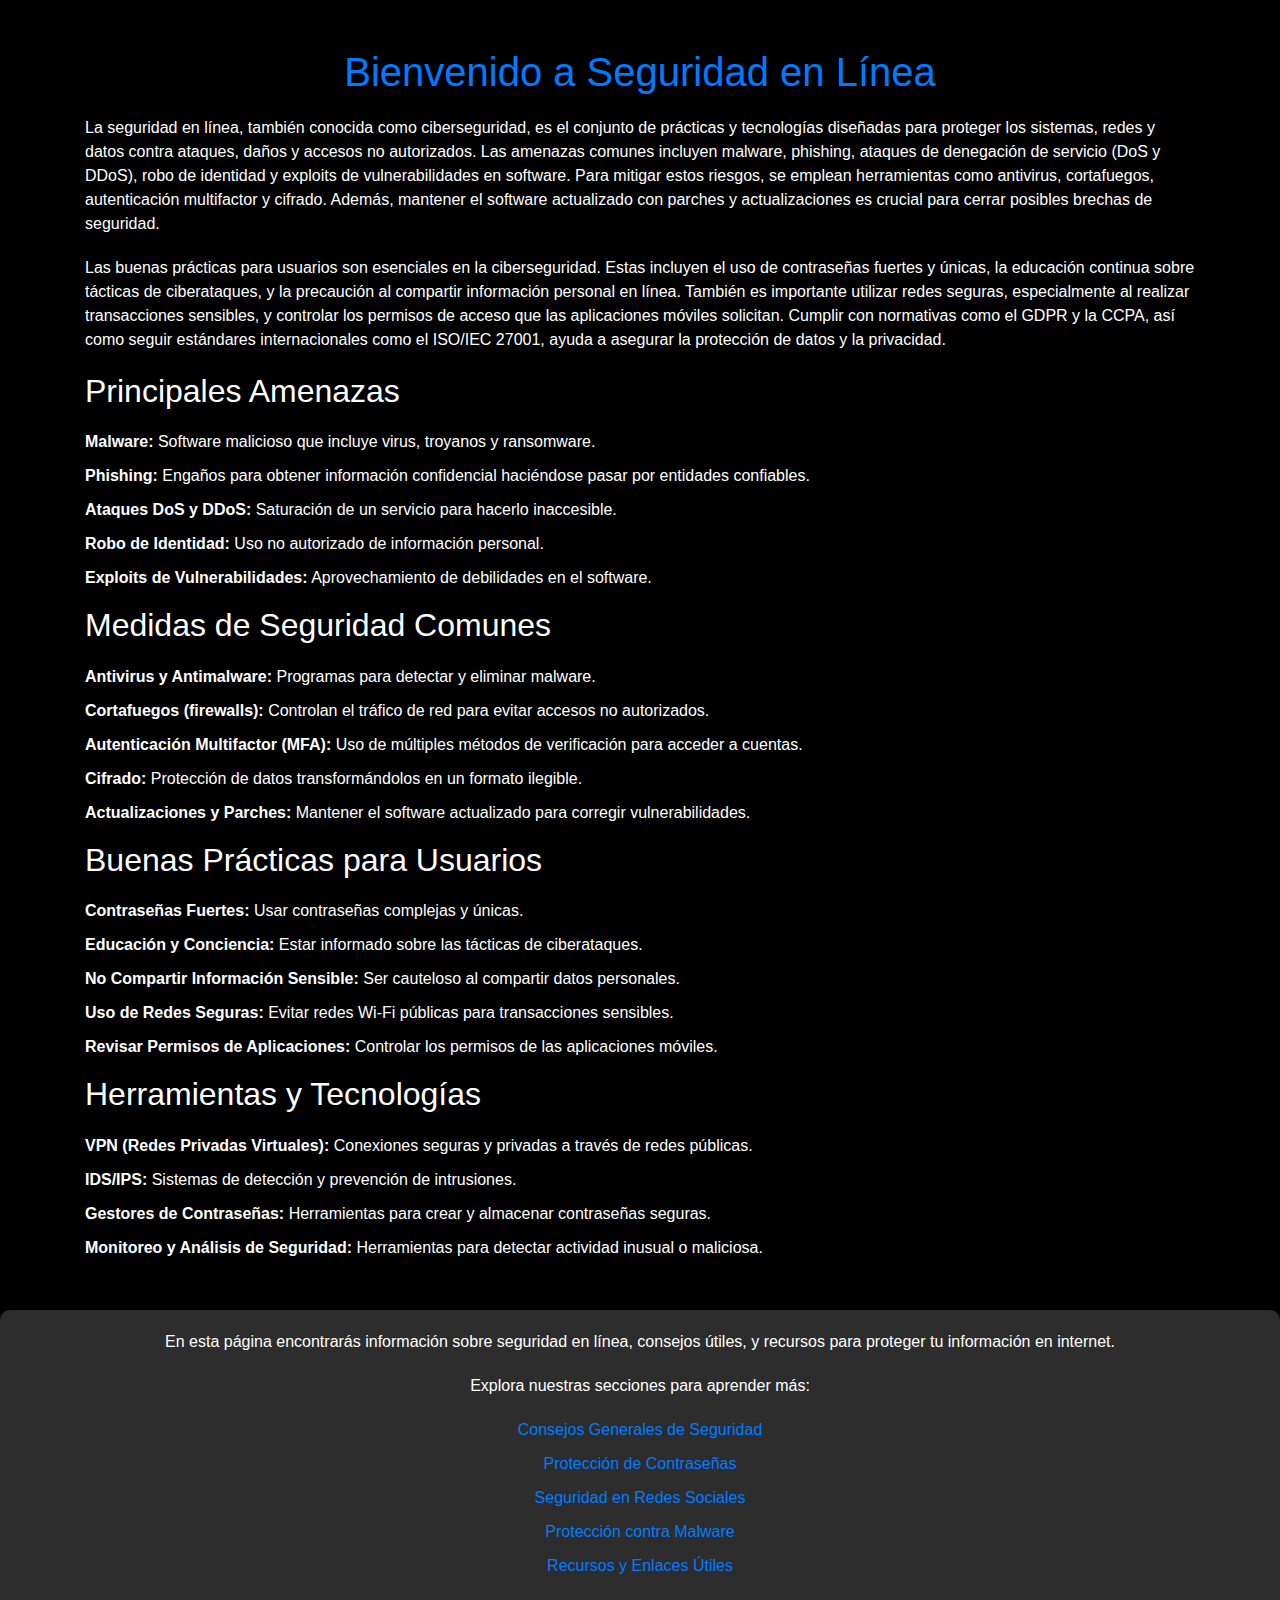
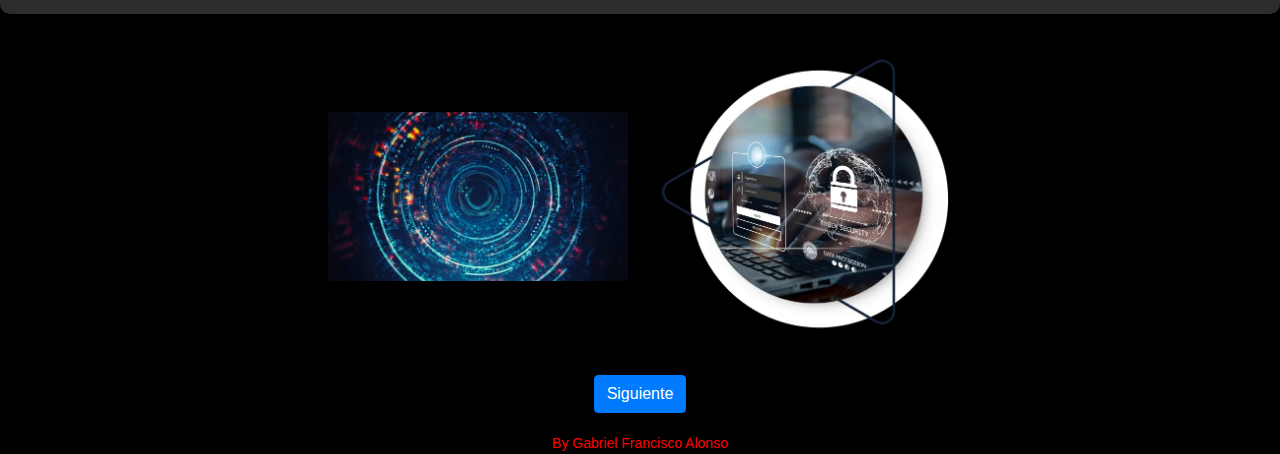
<file: index.html>
<!DOCTYPE html>
<html lang="es">
<head>
    <meta charset="UTF-8">
    <meta name="viewport" content="width=device-width, initial-scale=1.0">
    <title>Página de Inicio - Seguridad en Línea</title>
    <link rel="stylesheet" href="https://maxcdn.bootstrapcdn.com/bootstrap/4.5.2/css/bootstrap.min.css">
    <link rel="stylesheet" href="css/styles.css">
    <style>
        body {
            background-color: #000000; /* Fondo negro */
            color: #ffffff; /* Texto blanco para mayor contraste */
        }
        h1, h2, p {
            margin-bottom: 20px;
        }
        ul {
            list-style-type: none;
            padding-left: 0;
        }
        ul li {
            margin-bottom: 10px;
        }
        .secciones {
            margin-top: 50px; /* Espacio adicional arriba para separar */
            padding: 20px; /* Espaciado interno */
            background-color: #2d2d2d; /* Color de fondo gris oscuro */
            border-radius: 10px; /* Bordes redondeados */
        }
        .imagenes {
            text-align: center; /* Centrar las imágenes */
            margin-top: 20px; /* Espacio superior */
        }
        .imagenes img {
            margin: 10px; /* Margen entre las imágenes */
            width: 80%; /* Ancho total */
            max-width: 300px; /* Ancho máximo */
            height: auto; /* Ajuste automático de la altura */
        }
        .author {
            text-align: center;
            color: #ff0000; /* Color rojo */
            font-size: 14px; /* Tamaño de letra más grande */
            margin-top: 20px;
        }
    </style>
</head>
<body>
    <!-- Contenido -->
    <div class="container mt-5">
        <h1 class="text-center">Bienvenido a Seguridad en Línea</h1>
        
        <p>La seguridad en línea, también conocida como ciberseguridad, es el conjunto de prácticas y tecnologías diseñadas para proteger los sistemas, redes y datos contra ataques, daños y accesos no autorizados. Las amenazas comunes incluyen malware, phishing, ataques de denegación de servicio (DoS y DDoS), robo de identidad y exploits de vulnerabilidades en software. Para mitigar estos riesgos, se emplean herramientas como antivirus, cortafuegos, autenticación multifactor y cifrado. Además, mantener el software actualizado con parches y actualizaciones es crucial para cerrar posibles brechas de seguridad.</p>

        <p>Las buenas prácticas para usuarios son esenciales en la ciberseguridad. Estas incluyen el uso de contraseñas fuertes y únicas, la educación continua sobre tácticas de ciberataques, y la precaución al compartir información personal en línea. También es importante utilizar redes seguras, especialmente al realizar transacciones sensibles, y controlar los permisos de acceso que las aplicaciones móviles solicitan. Cumplir con normativas como el GDPR y la CCPA, así como seguir estándares internacionales como el ISO/IEC 27001, ayuda a asegurar la protección de datos y la privacidad.</p>
        
        <h2>Principales Amenazas</h2>
        <ul>
            <li><strong>Malware:</strong> Software malicioso que incluye virus, troyanos y ransomware.</li>
            <li><strong>Phishing:</strong> Engaños para obtener información confidencial haciéndose pasar por entidades confiables.</li>
            <li><strong>Ataques DoS y DDoS:</strong> Saturación de un servicio para hacerlo inaccesible.</li>
            <li><strong>Robo de Identidad:</strong> Uso no autorizado de información personal.</li>
            <li><strong>Exploits de Vulnerabilidades:</strong> Aprovechamiento de debilidades en el software.</li>
        </ul>
        
        <h2>Medidas de Seguridad Comunes</h2>
        <ul>
            <li><strong>Antivirus y Antimalware:</strong> Programas para detectar y eliminar malware.</li>
            <li><strong>Cortafuegos (firewalls):</strong> Controlan el tráfico de red para evitar accesos no autorizados.</li>
            <li><strong>Autenticación Multifactor (MFA):</strong> Uso de múltiples métodos de verificación para acceder a cuentas.</li>
            <li><strong>Cifrado:</strong> Protección de datos transformándolos en un formato ilegible.</li>
            <li><strong>Actualizaciones y Parches:</strong> Mantener el software actualizado para corregir vulnerabilidades.</li>
        </ul>
        
        <h2>Buenas Prácticas para Usuarios</h2>
        <ul>
            <li><strong>Contraseñas Fuertes:</strong> Usar contraseñas complejas y únicas.</li>
            <li><strong>Educación y Conciencia:</strong> Estar informado sobre las tácticas de ciberataques.</li>
            <li><strong>No Compartir Información Sensible:</strong> Ser cauteloso al compartir datos personales.</li>
            <li><strong>Uso de Redes Seguras:</strong> Evitar redes Wi-Fi públicas para transacciones sensibles.</li>
            <li><strong>Revisar Permisos de Aplicaciones:</strong> Controlar los permisos de las aplicaciones móviles.</li>
        </ul>
        
        <h2>Herramientas y Tecnologías</h2>
        <ul>
            <li><strong>VPN (Redes Privadas Virtuales):</strong> Conexiones seguras y privadas a través de redes públicas.</li>
            <li><strong>IDS/IPS:</strong> Sistemas de detección y prevención de intrusiones.</li>
            <li><strong>Gestores de Contraseñas:</strong> Herramientas para crear y almacenar contraseñas seguras.</li>
            <li><strong>Monitoreo y Análisis de Seguridad:</strong> Herramientas para detectar actividad inusual o maliciosa.</li>
        </ul>
    </div>

    <!-- Sección de Enlaces -->
    <div class="secciones text-center">
        <p>En esta página encontrarás información sobre seguridad en línea, consejos útiles, y recursos para proteger tu información en internet.</p>
        <p>Explora nuestras secciones para aprender más:</p>
        <ul>
            <li><a href="general_tips.html">Consejos Generales de Seguridad</a></li>
            <li><a href="password_protection.html">Protección de Contraseñas</a></li>
            <li><a href="social_media.html">Seguridad en Redes Sociales</a></li>
            <li><a href="malware_protection.html">Protección contra Malware</a></li>
            <li><a href="resources.html">Recursos y Enlaces Útiles</a></li>
        </ul>
    </div>

    <!-- Sección de Imágenes -->
    <div class="imagenes">
        <img src="img/abstract-circular-data-tunnel.webp" alt="en linea">
        <img src="img/proteccion-redes.webp" alt="Protección de datos">
    </div>

    <!-- Botones de Navegación -->
    <div class="bottom-buttons text-center mt-3">
        <a href="#" id="siguiente" class="btn btn-primary">Siguiente</a>
    </div>

    <!-- Script de JavaScript para definir las páginas -->
    <script>
        var paginas = [
            "index.html",
            "general_tips.html",
            "password_protection.html",
            "social_media.html",
            "malware_protection.html",
            "resources.html"
        ];
    </script>

    <!-- Script de JavaScript para configurar los botones -->
    <script>
        var paginaActual = location.pathname.substring(location.pathname.lastIndexOf("/") + 1);
        var indexActual = paginas.indexOf(paginaActual);

        var botonSiguiente = document.getElementById("siguiente");

        // Configurar el botón "Siguiente"
        if (indexActual < paginas.length - 1) {
            botonSiguiente.href = paginas[indexActual + 1];
        }
    </script>

    <script src="https://ajax.googleapis.com/ajax/libs/jquery/3.5.1/jquery.min.js"></script>
    <script src="https://cdnjs.cloudflare.com/ajax/libs/popper.js/1.16.0/umd/popper.min.js"></script>
    <script src="https://maxcdn.bootstrapcdn.com/bootstrap/4.5.2/js/bootstrap.min.js"></script>

    <!-- Autor -->
    <div class="author">
        By Gabriel Francisco Alonso
    </div>
</body>
</html>
</file>
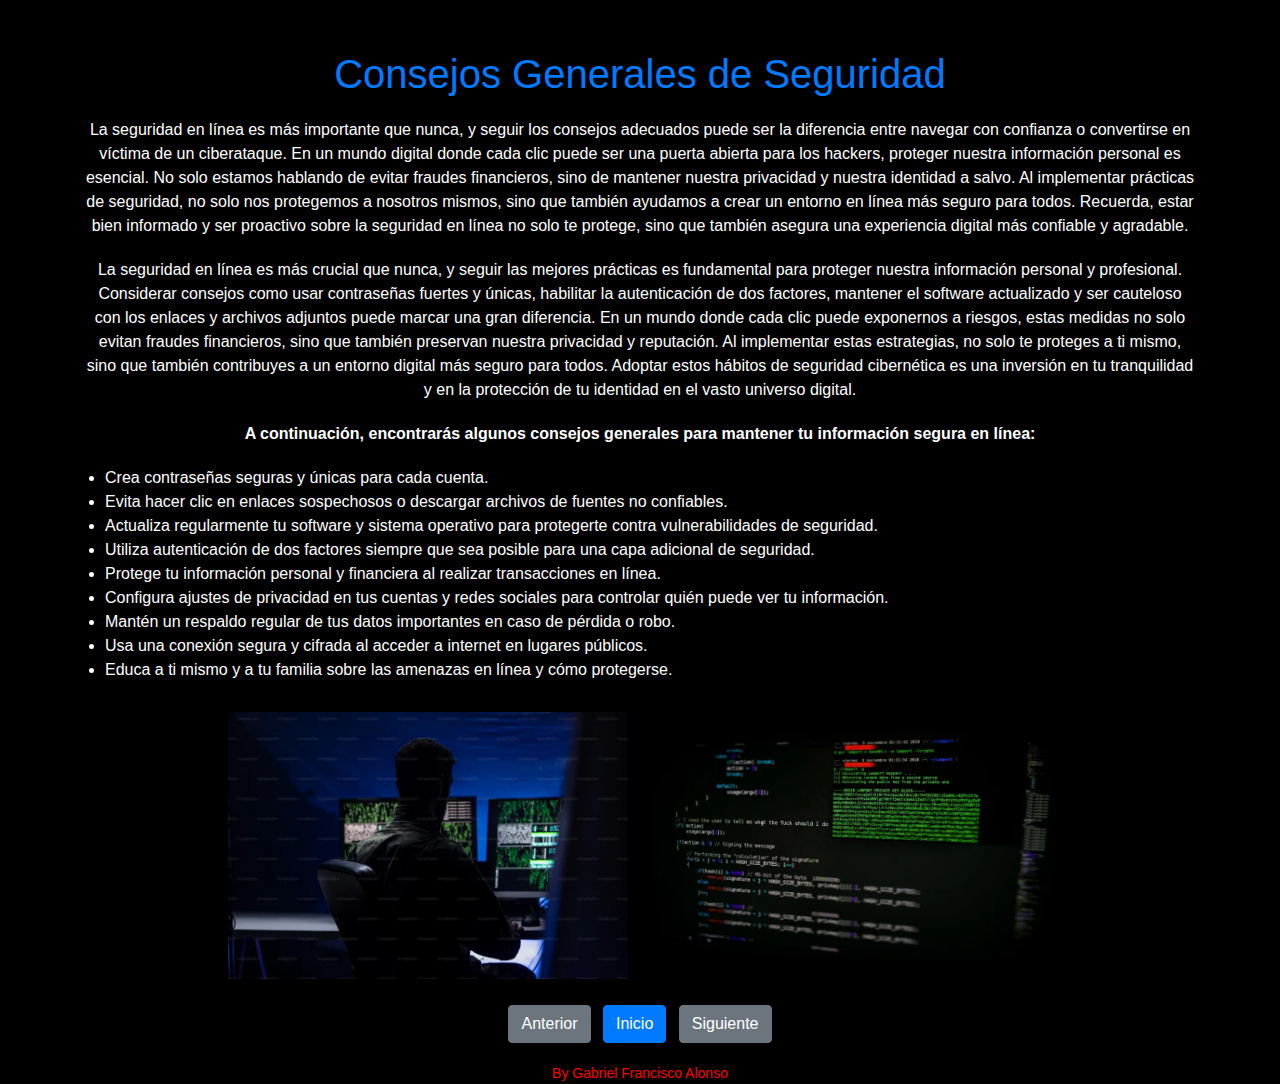
<file: general_tips.html>
<!DOCTYPE html>
<html lang="es">
<head>
    <meta charset="UTF-8">
    <meta name="viewport" content="width=device-width, initial-scale=1.0">
    <title>Consejos Generales de Seguridad - Seguridad en Línea</title>
    <link rel="stylesheet" href="https://maxcdn.bootstrapcdn.com/bootstrap/4.5.2/css/bootstrap.min.css">
    <link rel="stylesheet" href="css/styles.css">
    <style>
        body {
            background-color: #000000; /* Color de fondo negro */
            color: #ffffff; /* Color de texto blanco para mayor contraste */
        }
        .container {
            margin-top: 50px;
            text-align: center; /* Centrar el contenido */
        }
        h1, h2, p, ul {
            margin-bottom: 20px;
        }
        ul {
            padding-left: 20px;
            text-align: left; /* Alinear el texto de las listas a la izquierda */
        }
        .subtema {
            color: #ffffff; /* Color blanco */
            font-weight: bold;
        }
        .imagenes {
            text-align: center; /* Centrar las imágenes */
            margin-top: 20px; /* Espacio superior */
        }
        .imagenes img {
            margin: 10px; /* Margen entre las imágenes */
            width: 100%; /* Ancho total */
            max-width: 400px; /* Ancho máximo */
            height: auto; /* Ajuste automático de la altura */
        }
        .author {
            text-align: center;
            color: #ff0000; /* Color rojo */
            font-size: 14px; /* Tamaño de letra más grande */
            margin-top: 20px;
        }
    </style>
</head>
<body>
    <!-- Contenido -->
    <div class="container">
        <h1>Consejos Generales de Seguridad</h1>
        
        <p>La seguridad en línea es más importante que nunca, y seguir los consejos adecuados puede ser la diferencia entre navegar con confianza o convertirse en víctima de un ciberataque. En un mundo digital donde cada clic puede ser una puerta abierta para los hackers, proteger nuestra información personal es esencial. No solo estamos hablando de evitar fraudes financieros, sino de mantener nuestra privacidad y nuestra identidad a salvo. Al implementar prácticas de seguridad, no solo nos protegemos a nosotros mismos, sino que también ayudamos a crear un entorno en línea más seguro para todos. Recuerda, estar bien informado y ser proactivo sobre la seguridad en línea no solo te protege, sino que también asegura una experiencia digital más confiable y agradable.</p>

        <p>La seguridad en línea es más crucial que nunca, y seguir las mejores prácticas es fundamental para proteger nuestra información personal y profesional. Considerar consejos como usar contraseñas fuertes y únicas, habilitar la autenticación de dos factores, mantener el software actualizado y ser cauteloso con los enlaces y archivos adjuntos puede marcar una gran diferencia. En un mundo donde cada clic puede exponernos a riesgos, estas medidas no solo evitan fraudes financieros, sino que también preservan nuestra privacidad y reputación. Al implementar estas estrategias, no solo te proteges a ti mismo, sino que también contribuyes a un entorno digital más seguro para todos. Adoptar estos hábitos de seguridad cibernética es una inversión en tu tranquilidad y en la protección de tu identidad en el vasto universo digital.</p>

        <p class="subtema">A continuación, encontrarás algunos consejos generales para mantener tu información segura en línea:</p>
        <ul>
            <li>Crea contraseñas seguras y únicas para cada cuenta.</li>
            <li>Evita hacer clic en enlaces sospechosos o descargar archivos de fuentes no confiables.</li>
            <li>Actualiza regularmente tu software y sistema operativo para protegerte contra vulnerabilidades de seguridad.</li>
            <li>Utiliza autenticación de dos factores siempre que sea posible para una capa adicional de seguridad.</li>
            <li>Protege tu información personal y financiera al realizar transacciones en línea.</li>
            <li>Configura ajustes de privacidad en tus cuentas y redes sociales para controlar quién puede ver tu información.</li>
            <li>Mantén un respaldo regular de tus datos importantes en caso de pérdida o robo.</li>
            <li>Usa una conexión segura y cifrada al acceder a internet en lugares públicos.</li>
            <li>Educa a ti mismo y a tu familia sobre las amenazas en línea y cómo protegerse.</li>
        </ul>
    </div>

    <!-- Sección de Imágenes -->
    <div class="imagenes">
        <img src="img/hackeo.webp" alt="Seguridad en Línea">
        <img src="img/unsplash2.webp" alt="Protección de Datos">
    </div>

    <!-- Botones de Navegación -->
    <div class="bottom-buttons text-center mt-3">
        <a href="#" id="anterior" class="btn btn-secondary mr-2">Anterior</a>
        <a href="#" id="inicio" class="btn btn-primary">Inicio</a>
        <a href="#" id="siguiente" class="btn btn-secondary ml-2">Siguiente</a>
    </div>

    <!-- Script de JavaScript para definir las páginas -->
    <script>
        var paginas = [
            "index.html",
            "general_tips.html",
            "password_protection.html",
            "social_media.html",
            "malware_protection.html",
            "resources.html"
        ];
    </script>

    <!-- Script de JavaScript para configurar los botones -->
    <script>
        var paginaActual = location.pathname.substring(location.pathname.lastIndexOf("/") + 1);
        var indexActual = paginas.indexOf(paginaActual);

        var botonAnterior = document.getElementById("anterior");
        var botonInicio = document.getElementById("inicio");
        var botonSiguiente = document.getElementById("siguiente");

        // Configurar el botón "Anterior"
        if (indexActual > 0) {
            botonAnterior.href = paginas[indexActual - 1];
        }

        // Configurar el botón "Inicio"
        botonInicio.href = paginas[0];

        // Configurar el botón "Siguiente"
        if (indexActual < paginas.length - 1) {
            botonSiguiente.href = paginas[indexActual + 1];
        }
    </script>

    <script src="https://ajax.googleapis.com/ajax/libs/jquery/3.5.1/jquery.min.js"></script>
    <script src="https://cdnjs.cloudflare.com/ajax/libs/popper.js/1.16.0/umd/popper.min.js"></script>
    <script src="https://maxcdn.bootstrapcdn.com/bootstrap/4.5.2/js/bootstrap.min.js"></script>

    <!-- Autor -->
    <div class="author">
        By Gabriel Francisco Alonso
    </div>
</body>
</html>
</file>
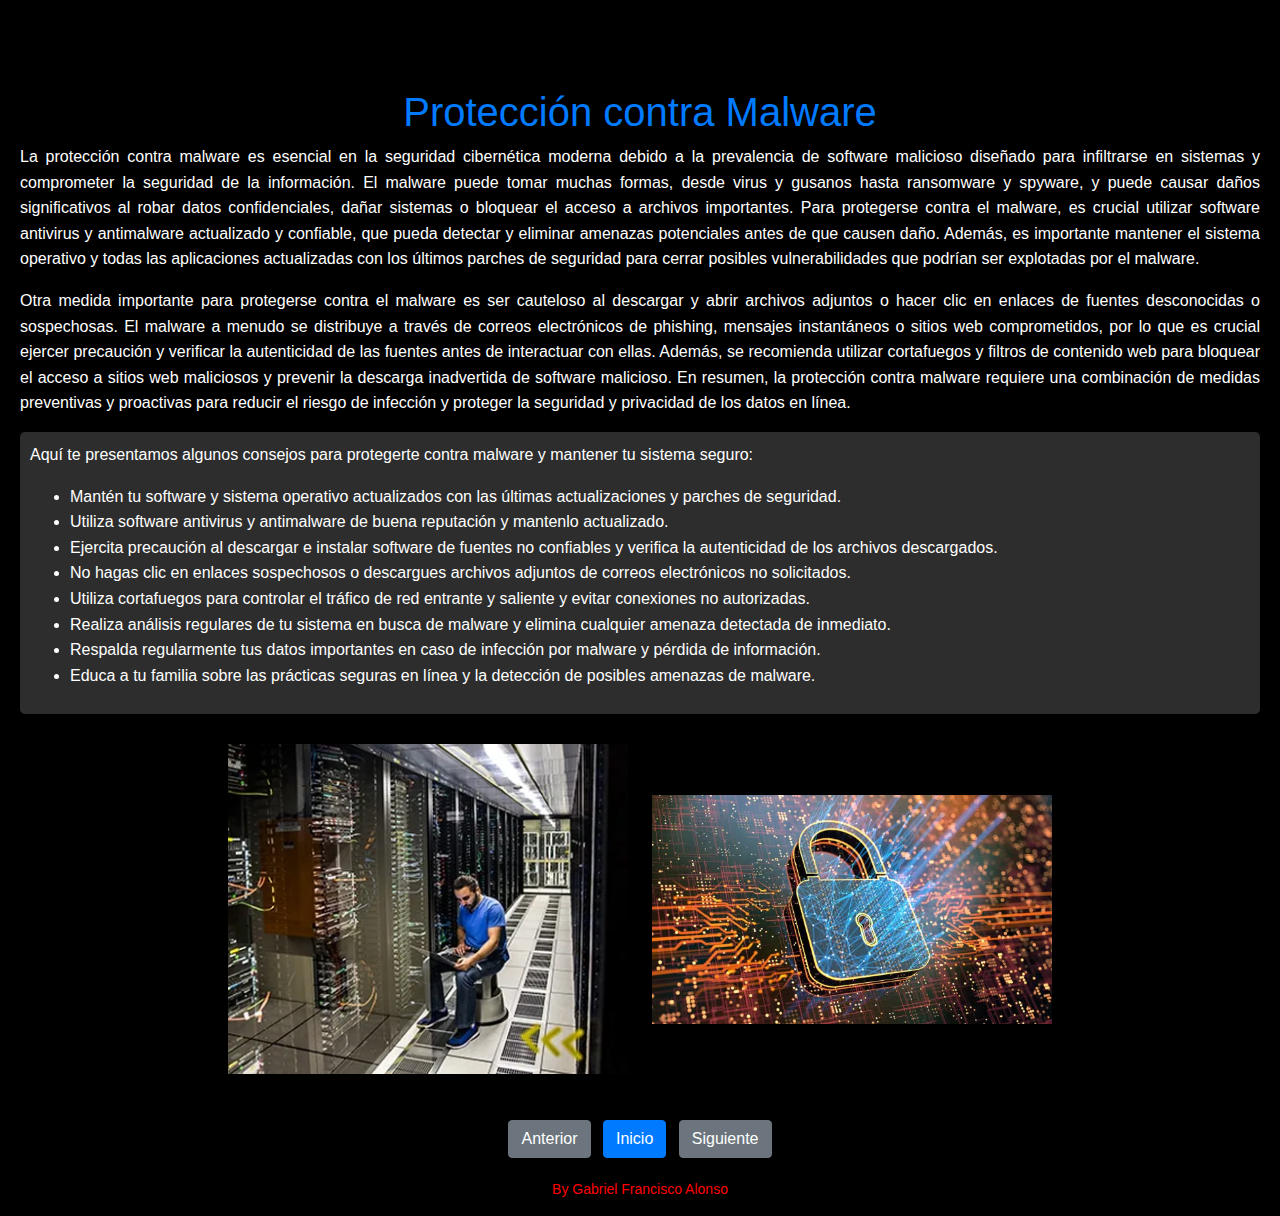
<file: malware_protection.html>
<!DOCTYPE html>
<html lang="es">
<head>
    <meta charset="UTF-8">
    <meta name="viewport" content="width=device-width, initial-scale=1.0">
    <title>Protección contra Malware - Seguridad en Línea</title>
    <link rel="stylesheet" href="https://maxcdn.bootstrapcdn.com/bootstrap/4.5.2/css/bootstrap.min.css">
    <link rel="stylesheet" href="css/styles.css">
    <style>
        body {
            background-color: #000000; /* Color de fondo negro */
            color: #ffffff; /* Color de texto blanco para mayor contraste */
            font-family: Arial, sans-serif; /* Fuente predeterminada */
            line-height: 1.6; /* Altura de línea */
            margin: 0; /* Margen cero */
            padding: 0; /* Relleno cero */
        }
        .container {
            max-width: 100%; /* Ancho máximo del contenedor */
            padding: 20px; /* Relleno interno */
        }
        h1 {
            text-align: center; /* Centrar el título principal */
        }
        .main-content {
            text-align: justify; /* Alinear texto justificado */
        }
        .resaltado {
            background-color: #2d2d2d; /* Color de fondo gris oscuro */
            padding: 10px; /* Espaciado interno */
            border-radius: 5px; /* Bordes redondeados */
            margin-bottom: 20px; /* Espacio inferior */
        }
        .imagenes {
            text-align: center; /* Centrar las imágenes */
            margin-top: 20px; /* Espacio superior */
        }
        .imagenes img {
            margin: 10px; /* Margen entre las imágenes */
            width: 100%; /* Ancho total */
            max-width: 400px; /* Ancho máximo */
            height: auto; /* Ajuste automático de la altura */
        }
        .author {
            text-align: center; /* Centrar el autor */
            color: red; /* Color de texto en rojo */
            font-size: 14px; /* Tamaño de fuente 14 */
            margin-top: 20px; /* Espacio superior */
        }
    </style>
</head>
<body>
    <!-- Contenido -->
    <div class="container mt-5">
        <h1>Protección contra Malware</h1>

        <div class="main-content">
            <p>La protección contra malware es esencial en la seguridad cibernética moderna debido a la prevalencia de software malicioso diseñado para infiltrarse en sistemas y comprometer la seguridad de la información. El malware puede tomar muchas formas, desde virus y gusanos hasta ransomware y spyware, y puede causar daños significativos al robar datos confidenciales, dañar sistemas o bloquear el acceso a archivos importantes. Para protegerse contra el malware, es crucial utilizar software antivirus y antimalware actualizado y confiable, que pueda detectar y eliminar amenazas potenciales antes de que causen daño. Además, es importante mantener el sistema operativo y todas las aplicaciones actualizadas con los últimos parches de seguridad para cerrar posibles vulnerabilidades que podrían ser explotadas por el malware.</p>
            <p>Otra medida importante para protegerse contra el malware es ser cauteloso al descargar y abrir archivos adjuntos o hacer clic en enlaces de fuentes desconocidas o sospechosas. El malware a menudo se distribuye a través de correos electrónicos de phishing, mensajes instantáneos o sitios web comprometidos, por lo que es crucial ejercer precaución y verificar la autenticidad de las fuentes antes de interactuar con ellas. Además, se recomienda utilizar cortafuegos y filtros de contenido web para bloquear el acceso a sitios web maliciosos y prevenir la descarga inadvertida de software malicioso. En resumen, la protección contra malware requiere una combinación de medidas preventivas y proactivas para reducir el riesgo de infección y proteger la seguridad y privacidad de los datos en línea.</p>
        </div>

        <div class="resaltado">
            <p>Aquí te presentamos algunos consejos para protegerte contra malware y mantener tu sistema seguro:</p>
            <ul>
                <li>Mantén tu software y sistema operativo actualizados con las últimas actualizaciones y parches de seguridad.</li>
                <li>Utiliza software antivirus y antimalware de buena reputación y mantenlo actualizado.</li>
                <li>Ejercita precaución al descargar e instalar software de fuentes no confiables y verifica la autenticidad de los archivos descargados.</li>
                <li>No hagas clic en enlaces sospechosos o descargues archivos adjuntos de correos electrónicos no solicitados.</li>
                <li>Utiliza cortafuegos para controlar el tráfico de red entrante y saliente y evitar conexiones no autorizadas.</li>
                <li>Realiza análisis regulares de tu sistema en busca de malware y elimina cualquier amenaza detectada de inmediato.</li>
                <li>Respalda regularmente tus datos importantes en caso de infección por malware y pérdida de información.</li>
                <li>Educa a tu familia sobre las prácticas seguras en línea y la detección de posibles amenazas de malware.</li>
            </ul>
        </div>

        <!-- Sección de Imágenes -->
        <div class="imagenes">
            <img src="img/proteccion-malwares.webp" alt="Protección contra Malware">
            <img src="img/seguridad-digital.webp" alt="Seguridad del Sistema">
        </div>
    </div>

    <!-- Script de JavaScript para definir las páginas -->
    <script>
        var paginas = [
            "index.html",
            "general_tips.html",
            "password_protection.html",
            "social_media.html",
            "malware_protection.html",
            "resources.html"
        ];
    </script>

    <!-- Botones de Navegación -->
    <div class="bottom-buttons text-center mt-3">
        <a href="#" id="anterior" class="btn btn-secondary mr-2">Anterior</a>
        <a href="#" id="inicio" class="btn btn-primary">Inicio</a>
        <a href="#" id="siguiente" class="btn btn-secondary ml-2">Siguiente</a>
    </div>

    <!-- Script de JavaScript para configurar los botones -->
    <script>
        var paginaActual = location.pathname.substring(location.pathname.lastIndexOf("/") + 1);
        var indexActual = paginas.indexOf(paginaActual);

        var botonAnterior = document.getElementById("anterior");
        var botonInicio = document.getElementById("inicio");
        var botonSiguiente = document.getElementById("siguiente");

        // Configurar el botón "Anterior"
        if (indexActual > 0) {
            botonAnterior.href = paginas[indexActual - 1];
        }

        // Configurar el botón "Inicio"
        botonInicio.href = paginas[0];

        // Configurar el botón "Siguiente"
        if (indexActual < paginas.length - 1) {
            botonSiguiente.href = paginas[indexActual + 1];
        }
    </script>

    <script src="https://ajax.googleapis.com/ajax/libs/jquery/3.5.1/jquery.min.js"></script>
    <script src="https://cdnjs.cloudflare.com/ajax/libs/popper.js/1.16.0/umd/popper.min.js"></script>
    <script src="https://maxcdn.bootstrapcdn.com/bootstrap/4.5.2/js/bootstrap.min.js"></script>
    
    <div class="author">
        <p>By Gabriel Francisco Alonso</p>
    </div>
</body>
</html>
</file>
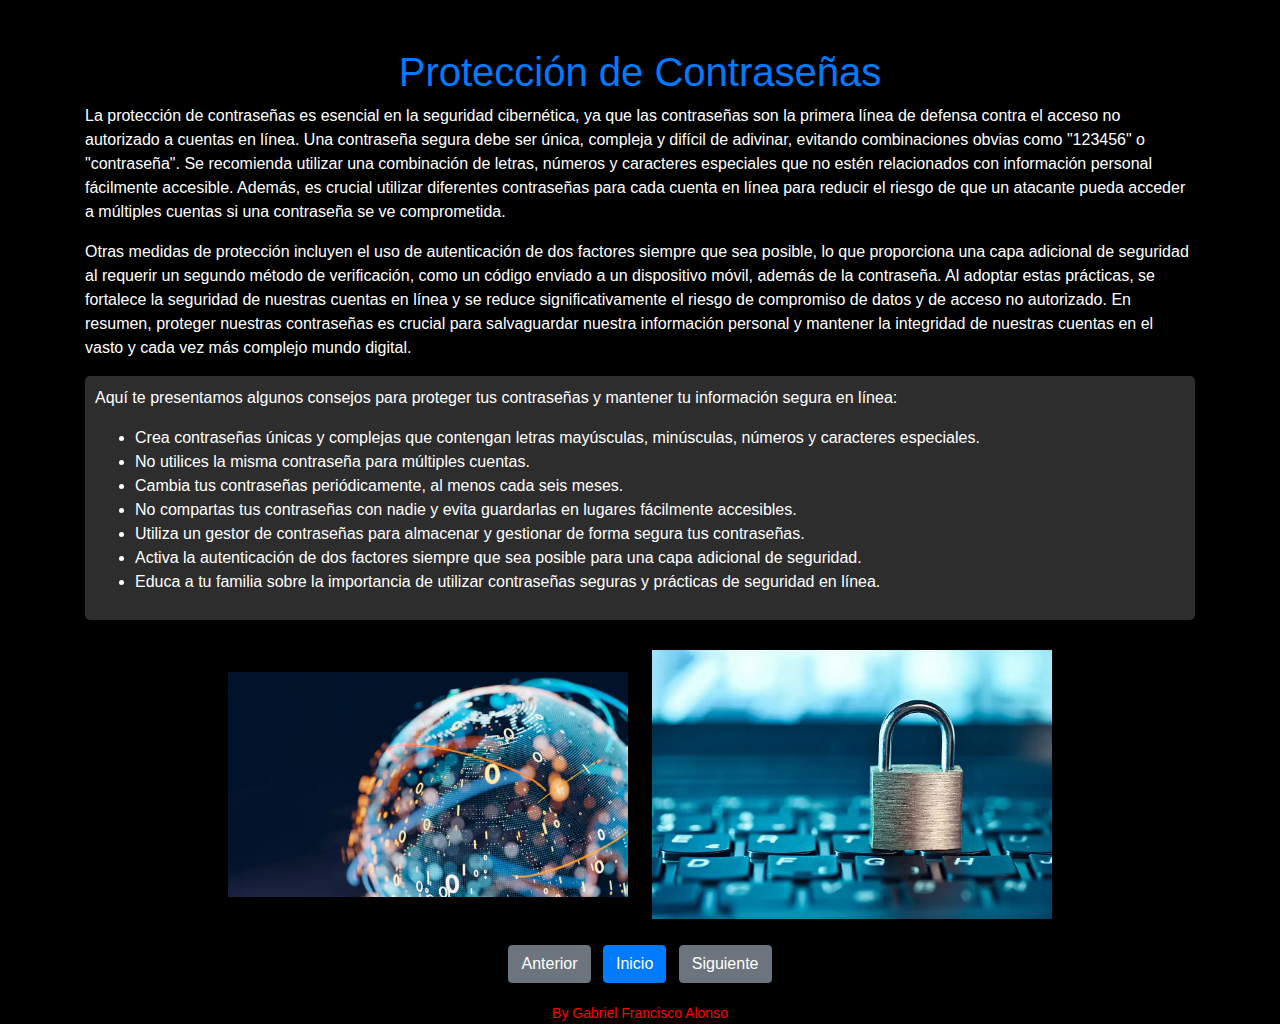
<file: password_protection.html>
<!DOCTYPE html>
<html lang="es">
<head>
    <meta charset="UTF-8">
    <meta name="viewport" content="width=device-width, initial-scale=1.0">
    <title>Protección de Contraseñas - Seguridad en Línea</title>
    <link rel="stylesheet" href="https://maxcdn.bootstrapcdn.com/bootstrap/4.5.2/css/bootstrap.min.css">
    <link rel="stylesheet" href="css/styles.css">
    <style>
        body {
            background-color: #000000; /* Color de fondo negro */
            color: #ffffff; /* Color de texto blanco para mayor contraste */
        }
        .resaltado {
            background-color: #2d2d2d; /* Color de fondo gris oscuro */
            padding: 10px; /* Espaciado interno */
            border-radius: 5px; /* Bordes redondeados */
            margin-bottom: 20px; /* Espacio inferior */
        }
        .imagenes {
            text-align: center; /* Centrar las imágenes */
            margin-top: 20px; /* Espacio superior */
        }
        .imagenes img {
            margin: 10px; /* Margen entre las imágenes */
            width: 100%; /* Ancho total */
            max-width: 400px; /* Ancho máximo */
            height: auto; /* Ajuste automático de la altura */
        }
        h1 {
            text-align: center; /* Centrar el título principal */
        }
        .author {
            text-align: center;
            color: #ff0000; /* Color rojo */
            font-size: 14px; /* Tamaño de letra más grande */
            margin-top: 20px;
        }
    </style>
</head>
<body>
    <!-- Contenido -->
    <div class="container mt-5">
        <h1>Protección de Contraseñas</h1>

        <p>La protección de contraseñas es esencial en la seguridad cibernética, ya que las contraseñas son la primera línea de defensa contra el acceso no autorizado a cuentas en línea. Una contraseña segura debe ser única, compleja y difícil de adivinar, evitando combinaciones obvias como "123456" o "contraseña". Se recomienda utilizar una combinación de letras, números y caracteres especiales que no estén relacionados con información personal fácilmente accesible. Además, es crucial utilizar diferentes contraseñas para cada cuenta en línea para reducir el riesgo de que un atacante pueda acceder a múltiples cuentas si una contraseña se ve comprometida.</p>
        
        <p>Otras medidas de protección incluyen el uso de autenticación de dos factores siempre que sea posible, lo que proporciona una capa adicional de seguridad al requerir un segundo método de verificación, como un código enviado a un dispositivo móvil, además de la contraseña. Al adoptar estas prácticas, se fortalece la seguridad de nuestras cuentas en línea y se reduce significativamente el riesgo de compromiso de datos y de acceso no autorizado. En resumen, proteger nuestras contraseñas es crucial para salvaguardar nuestra información personal y mantener la integridad de nuestras cuentas en el vasto y cada vez más complejo mundo digital.</p>
        
        <div class="resaltado">
            <p>Aquí te presentamos algunos consejos para proteger tus contraseñas y mantener tu información segura en línea:</p>
            <ul>
                <li>Crea contraseñas únicas y complejas que contengan letras mayúsculas, minúsculas, números y caracteres especiales.</li>
                <li>No utilices la misma contraseña para múltiples cuentas.</li>
                <li>Cambia tus contraseñas periódicamente, al menos cada seis meses.</li>
                <li>No compartas tus contraseñas con nadie y evita guardarlas en lugares fácilmente accesibles.</li>
                <li>Utiliza un gestor de contraseñas para almacenar y gestionar de forma segura tus contraseñas.</li>
                <li>Activa la autenticación de dos factores siempre que sea posible para una capa adicional de seguridad.</li>
                <li>Educa a tu familia sobre la importancia de utilizar contraseñas seguras y prácticas de seguridad en línea.</li>
            </ul>
        </div>

        <!-- Sección de Imágenes -->
        <div class="imagenes">
            <img src="img/conexión-global.webp" alt="Protección de Contraseñas">
            <img src="img/equipo-de-seguridad.webp" alt="Seguridad en Línea">
        </div>
    </div>

    <!-- Script de JavaScript para definir las páginas -->
    <script>
        var paginas = [
            "index.html",
            "general_tips.html",
            "password_protection.html",
            "social_media.html",
            "malware_protection.html",
            "resources.html"
        ];
    </script>

    <!-- Botones de Navegación -->
    <div class="bottom-buttons text-center mt-3">
        <a href="#" id="anterior" class="btn btn-secondary mr-2">Anterior</a>
        <a href="#" id="inicio" class="btn btn-primary">Inicio</a>
        <a href="#" id="siguiente" class="btn btn-secondary ml-2">Siguiente</a>
    </div>

    <!-- Script de JavaScript para configurar los botones -->
    <script>
        var paginaActual = location.pathname.substring(location.pathname.lastIndexOf("/") + 1);
        var indexActual = paginas.indexOf(paginaActual);

        var botonAnterior = document.getElementById("anterior");
        var botonInicio = document.getElementById("inicio");
        var botonSiguiente = document.getElementById("siguiente");

        // Configurar el botón "Anterior"
        if (indexActual > 0) {
            botonAnterior.href = paginas[indexActual - 1];
        }

        // Configurar el botón "Inicio"
        botonInicio.href = paginas[0];

        // Configurar el botón "Siguiente"
        if (indexActual < paginas.length - 1) {
            botonSiguiente.href = paginas[indexActual + 1];
        }
    </script>

    <script src="https://ajax.googleapis.com/ajax/libs/jquery/3.5.1/jquery.min.js"></script>
    <script src="https://cdnjs.cloudflare.com/ajax/libs/popper.js/1.16.0/umd/popper.min.js"></script>
    <script src="https://maxcdn.bootstrapcdn.com/bootstrap/4.5.2/js/bootstrap.min.js"></script>

    <!-- Autor -->
    <div class="author">
        By Gabriel Francisco Alonso
    </div>
</body>
</html>
</file>
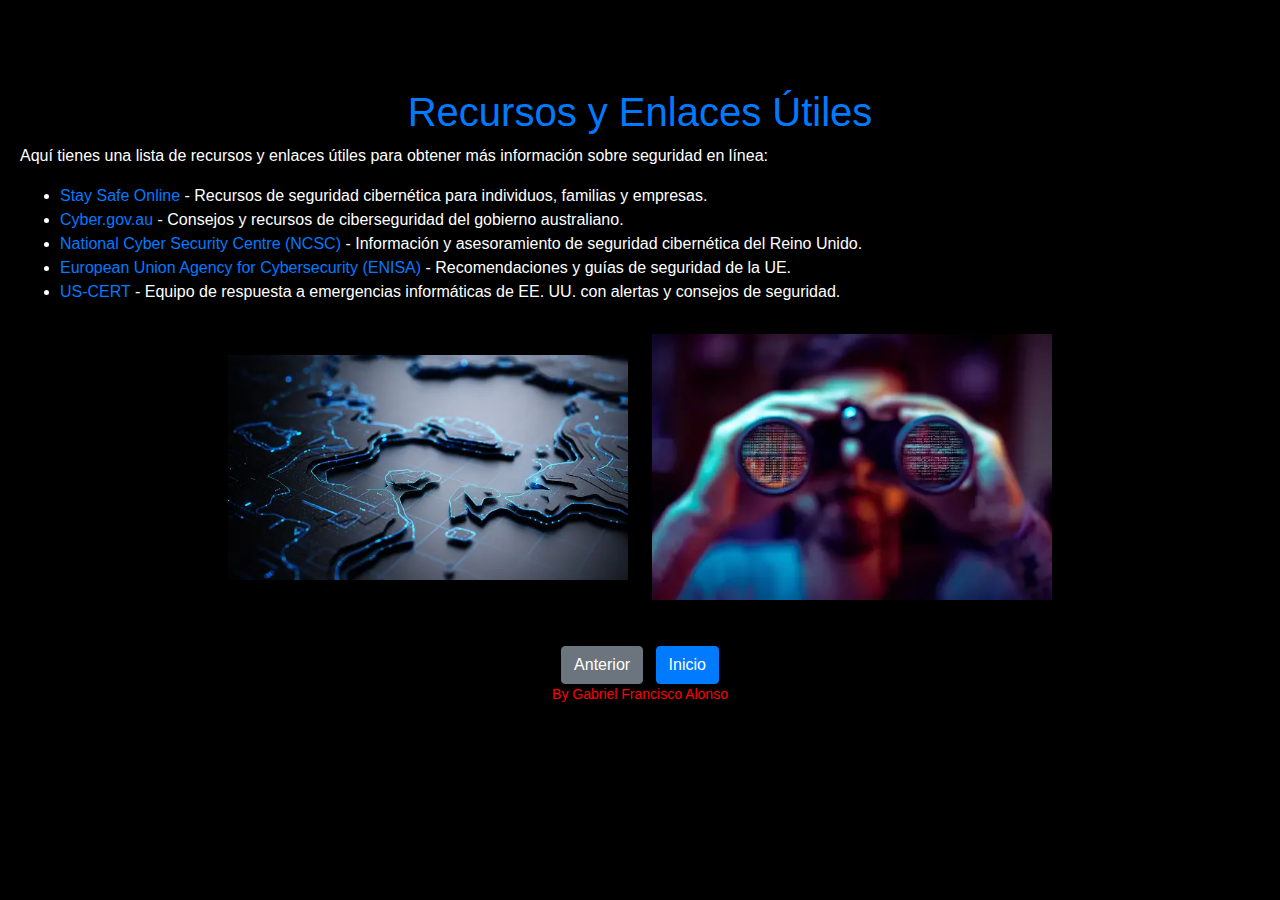
<file: resources.html>
<!DOCTYPE html>
<html lang="es">
<head>
    <meta charset="UTF-8">
    <meta name="viewport" content="width=device-width, initial-scale=1.0">
    <title>Recursos y Enlaces Útiles - Seguridad en Línea</title>
    <link rel="stylesheet" href="https://maxcdn.bootstrapcdn.com/bootstrap/4.5.2/css/bootstrap.min.css">
    <link rel="stylesheet" href="css/styles.css">
    <style>
        body {
            background-color: #000000; /* Color de fondo negro */
            color: #ffffff; /* Color de texto blanco para mayor contraste */
        }
        .container {
            max-width: 100%; /* Ancho máximo del contenedor */
            padding: 20px; /* Relleno interno */
        }
        .titulo {
            text-align: center; /* Centrar el título */
        }
        .autor {
            text-align: center; /* Centrar el autor */
            color: red; /* Color de texto rojo */
            font-size: 14px; /* Tamaño de letra 14px */
        }
        .contenido {
            text-align: justify; /* Justificar el contenido */
        }
        .imagenes {
            text-align: center; /* Centrar las imágenes */
            margin-top: 20px; /* Espacio superior */
        }
        .imagenes img {
            margin: 10px; /* Margen entre las imágenes */
            width: 100%; /* Ancho total */
            max-width: 400px; /* Ancho máximo */
            height: auto; /* Ajuste automático de la altura */
        }
    </style>
</head>
<body>
    <!-- Contenido -->
    <div class="container mt-5">
        <h1 class="titulo">Recursos y Enlaces Útiles</h1>
        <p class="contenido">Aquí tienes una lista de recursos y enlaces útiles para obtener más información sobre seguridad en línea:</p>
        <ul class="contenido">
            <li><a href="https://www.staysafeonline.org/" target="_blank">Stay Safe Online</a> - Recursos de seguridad cibernética para individuos, familias y empresas.</li>
            <li><a href="https://www.cyber.gov.au/" target="_blank">Cyber.gov.au</a> - Consejos y recursos de ciberseguridad del gobierno australiano.</li>
            <li><a href="https://www.ncsc.gov.uk/" target="_blank">National Cyber Security Centre (NCSC)</a> - Información y asesoramiento de seguridad cibernética del Reino Unido.</li>
            <li><a href="https://www.enisa.europa.eu/" target="_blank">European Union Agency for Cybersecurity (ENISA)</a> - Recomendaciones y guías de seguridad de la UE.</li>
            <li><a href="https://www.us-cert.gov/" target="_blank">US-CERT</a> - Equipo de respuesta a emergencias informáticas de EE. UU. con alertas y consejos de seguridad.</li>
        </ul>

        <!-- Sección de Imágenes -->
        <div class="imagenes">
            <img src="img/1.webp" alt="Recursos de Seguridad">
            <img src="img/hacker-ver.webp" alt="Enlaces Útiles">
        </div>
    </div>

    <!-- Botones de Navegación -->
    <div class="bottom-buttons text-center mt-3">
        <a href="#" id="anterior" class="btn btn-secondary mr-2">Anterior</a>
        <a href="#" id="inicio" class="btn btn-primary">Inicio</a>
    </div>

    <!-- Script de JavaScript para definir las páginas -->
    <script>
        var paginas = [
            "index.html",
            "general_tips.html",
            "password_protection.html",
            "social_media.html",
            "malware_protection.html",
            "resources.html"
        ];
    </script>

    <!-- Script de JavaScript para configurar los botones -->
    <script>
        var paginaActual = location.pathname.substring(location.pathname.lastIndexOf("/") + 1);
        var indexActual = paginas.indexOf(paginaActual);

        var botonAnterior = document.getElementById("anterior");
        var botonInicio = document.getElementById("inicio");

        // Configurar el botón "Anterior"
        if (indexActual > 0) {
            botonAnterior.href = paginas[indexActual - 1];
        }

        // Configurar el botón "Inicio"
        botonInicio.href = paginas[0];
    </script>

    <script src="https://ajax.googleapis.com/ajax/libs/jquery/3.5.1/jquery.min.js"></script>
    <script src="https://cdnjs.cloudflare.com/ajax/libs/popper.js/1.16.0/umd/popper.min.js"></script>
    <script src="https://maxcdn.bootstrapcdn.com/bootstrap/4.5.2/js/bootstrap.min.js"></script>
    <!-- Autor -->
    <div class="autor">By Gabriel Francisco Alonso</div>
</body>
</html>
</file>
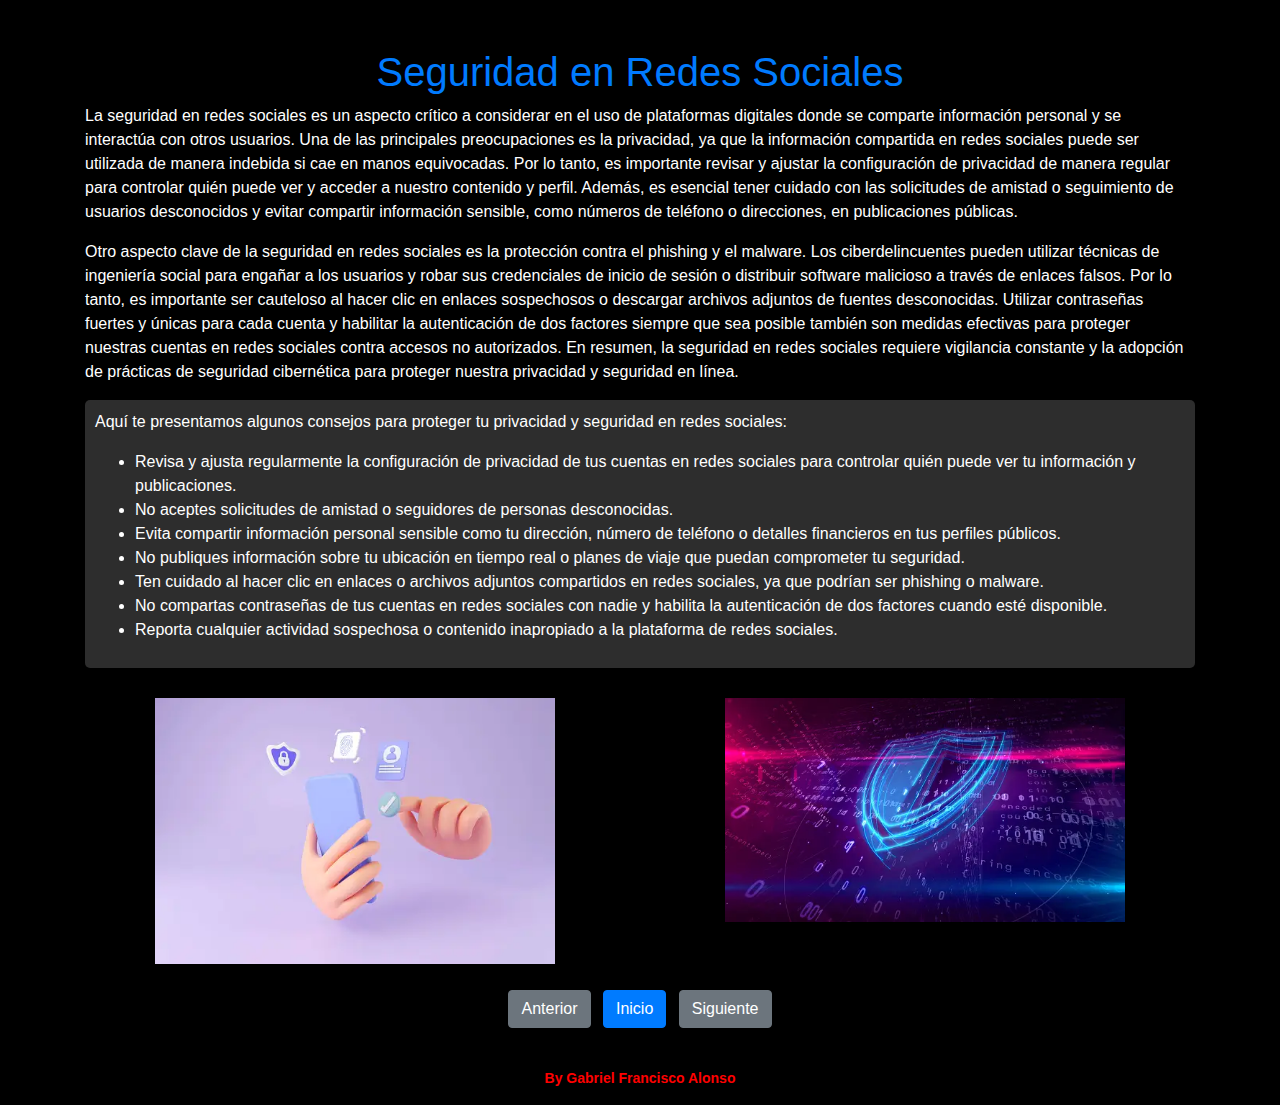
<file: social_media.html>
<!DOCTYPE html>
<html lang="es">
<head>
    <meta charset="UTF-8">
    <meta name="viewport" content="width=device-width, initial-scale=1.0">
    <title>Seguridad en Redes Sociales - Seguridad en Línea</title>
    <link rel="stylesheet" href="https://maxcdn.bootstrapcdn.com/bootstrap/4.5.2/css/bootstrap.min.css">
    <link rel="stylesheet" href="css/styles.css">
    <style>
        body {
            background-color: #000000; /* Color de fondo negro */
            color: #ffffff; /* Color de texto blanco para mayor contraste */
        }
        h1 {
            text-align: center; /* Centrar el título principal */
        }
        .resaltado {
            background-color: #2d2d2d; /* Color de fondo gris oscuro */
            padding: 10px; /* Espaciado interno */
            border-radius: 5px; /* Bordes redondeados */
            margin-bottom: 20px; /* Espacio inferior */
        }
        .imagenes {
            text-align: center; /* Centrar las imágenes */
            margin-top: 20px; /* Espacio superior */
        }
        .imagenes img {
            margin: 10px; /* Margen entre las imágenes */
            width: 100%; /* Ancho total */
            max-width: 400px; /* Ancho máximo */
            height: auto; /* Ajuste automático de la altura */
        }
        .bottom-buttons {
            text-align: center;
            margin-top: 20px;
        }
        .author {
            text-align: center;
            margin-top: 40px;
            font-size: 1.2em;
            font-weight: bold;
            color: red; /* Color del texto en rojo */
            font-size: 14px; /* Tamaño de fuente 14 */
        }
    </style>
</head>
<body>
    <!-- Contenido -->
    <div class="container mt-5">
        <h1>Seguridad en Redes Sociales</h1>
        
        <p>La seguridad en redes sociales es un aspecto crítico a considerar en el uso de plataformas digitales donde se comparte información personal y se interactúa con otros usuarios. Una de las principales preocupaciones es la privacidad, ya que la información compartida en redes sociales puede ser utilizada de manera indebida si cae en manos equivocadas. Por lo tanto, es importante revisar y ajustar la configuración de privacidad de manera regular para controlar quién puede ver y acceder a nuestro contenido y perfil. Además, es esencial tener cuidado con las solicitudes de amistad o seguimiento de usuarios desconocidos y evitar compartir información sensible, como números de teléfono o direcciones, en publicaciones públicas.</p>

        <p>Otro aspecto clave de la seguridad en redes sociales es la protección contra el phishing y el malware. Los ciberdelincuentes pueden utilizar técnicas de ingeniería social para engañar a los usuarios y robar sus credenciales de inicio de sesión o distribuir software malicioso a través de enlaces falsos. Por lo tanto, es importante ser cauteloso al hacer clic en enlaces sospechosos o descargar archivos adjuntos de fuentes desconocidas. Utilizar contraseñas fuertes y únicas para cada cuenta y habilitar la autenticación de dos factores siempre que sea posible también son medidas efectivas para proteger nuestras cuentas en redes sociales contra accesos no autorizados. En resumen, la seguridad en redes sociales requiere vigilancia constante y la adopción de prácticas de seguridad cibernética para proteger nuestra privacidad y seguridad en línea.</p>

        <div class="resaltado">
            <p>Aquí te presentamos algunos consejos para proteger tu privacidad y seguridad en redes sociales:</p>
            <ul>
                <li>Revisa y ajusta regularmente la configuración de privacidad de tus cuentas en redes sociales para controlar quién puede ver tu información y publicaciones.</li>
                <li>No aceptes solicitudes de amistad o seguidores de personas desconocidas.</li>
                <li>Evita compartir información personal sensible como tu dirección, número de teléfono o detalles financieros en tus perfiles públicos.</li>
                <li>No publiques información sobre tu ubicación en tiempo real o planes de viaje que puedan comprometer tu seguridad.</li>
                <li>Ten cuidado al hacer clic en enlaces o archivos adjuntos compartidos en redes sociales, ya que podrían ser phishing o malware.</li>
                <li>No compartas contraseñas de tus cuentas en redes sociales con nadie y habilita la autenticación de dos factores cuando esté disponible.</li>
                <li>Reporta cualquier actividad sospechosa o contenido inapropiado a la plataforma de redes sociales.</li>
            </ul>
        </div>

        <!-- Imágenes -->
        <div class="row imagenes">
            <div class="col-md-6">
                <img src="img/3.webp" alt="Descripción de la imagen 1" class="img-fluid">
            </div>
            <div class="col-md-6">
                <img src="img/2.webp" alt="Descripción de la imagen 2" class="img-fluid">
            </div>
        </div>
    </div>

    <!-- Script de JavaScript para definir las páginas -->
    <script>
        var paginas = [
            "index.html",
            "general_tips.html",
            "password_protection.html",
            "social_media.html",
            "malware_protection.html",
            "resources.html"
        ];
    </script>

    <!-- Botones de Navegación -->
    <div class="bottom-buttons text-center mt-3">
        <a href="#" id="anterior" class="btn btn-secondary mr-2">Anterior</a>
        <a href="#" id="inicio" class="btn btn-primary">Inicio</a>
        <a href="#" id="siguiente" class="btn btn-secondary ml-2">Siguiente</a>
    </div>

    <!-- Script de JavaScript para configurar los botones -->
    <script>
        var paginaActual = location.pathname.substring(location.pathname.lastIndexOf("/") + 1);
        var indexActual = paginas.indexOf(paginaActual);

        var botonAnterior = document.getElementById("anterior");
        var botonInicio = document.getElementById("inicio");
        var botonSiguiente = document.getElementById("siguiente");

        // Configurar el botón "Anterior"
        if (indexActual > 0) {
            botonAnterior.href = paginas[indexActual - 1];
        } else {
            botonAnterior.classList.add('disabled');
        }

        // Configurar el botón "Inicio"
        botonInicio.href = paginas[0];

        // Configurar el botón "Siguiente"
        if (indexActual < paginas.length - 1) {
            botonSiguiente.href = paginas[indexActual + 1];
        } else {
            botonSiguiente.classList.add('disabled');
        }
    </script>

    <script src="https://ajax.googleapis.com/ajax/libs/jquery/3.5.1/jquery.min.js"></script>
    <script src="https://cdnjs.cloudflare.com/ajax/libs/popper.js/1.16.0/umd/popper.min.js"></script>
    <script src="https://maxcdn.bootstrapcdn.com/bootstrap/4.5.2/js/bootstrap.min.js"></script>
    
    <div class="author">
        <p>By Gabriel Francisco Alonso</p>
    </div>
</body>
</html>
</file>
<file: css/styles.css>
body {
    background-color: #f8f9fa;
    font-family: Arial, sans-serif;
}

h1 {
    color: #007bff;
    margin-top: 20px;
}

.container {
    margin-top: 50px;
}

/* Estilos específicos para la página de inicio */
.index-page {
    background-image: url('../images/home_background.jpg');
    background-size: cover;
    background-position: center;
    color: #fff; /* Color de texto blanco para mayor contraste */
}

.index-page .container {
    padding-top: 100px; /* Espaciado superior para el contenido */
}

.index-page h1 {
    font-size: 3rem; /* Tamaño de fuente grande para el título */
}

.index-page p {
    font-size: 1.2rem; /* Tamaño de fuente más grande para el texto */
}
</file>
